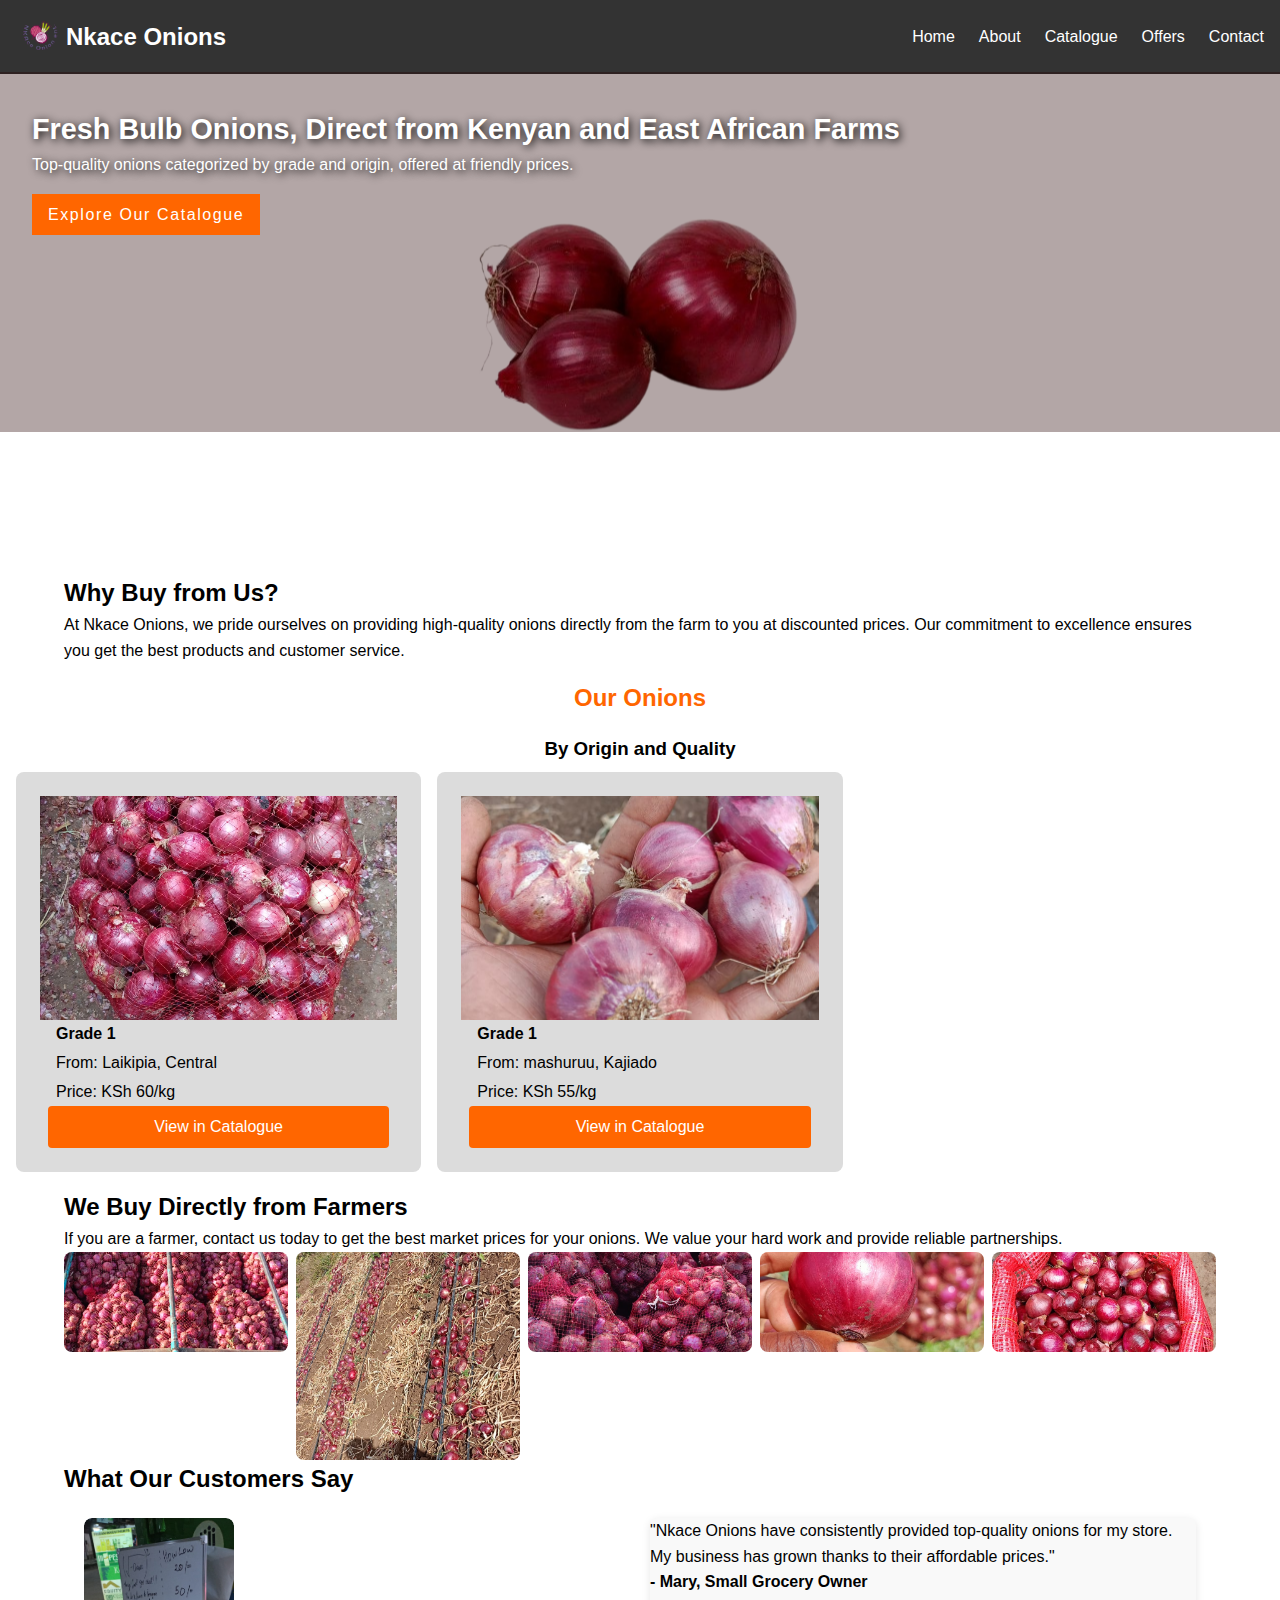
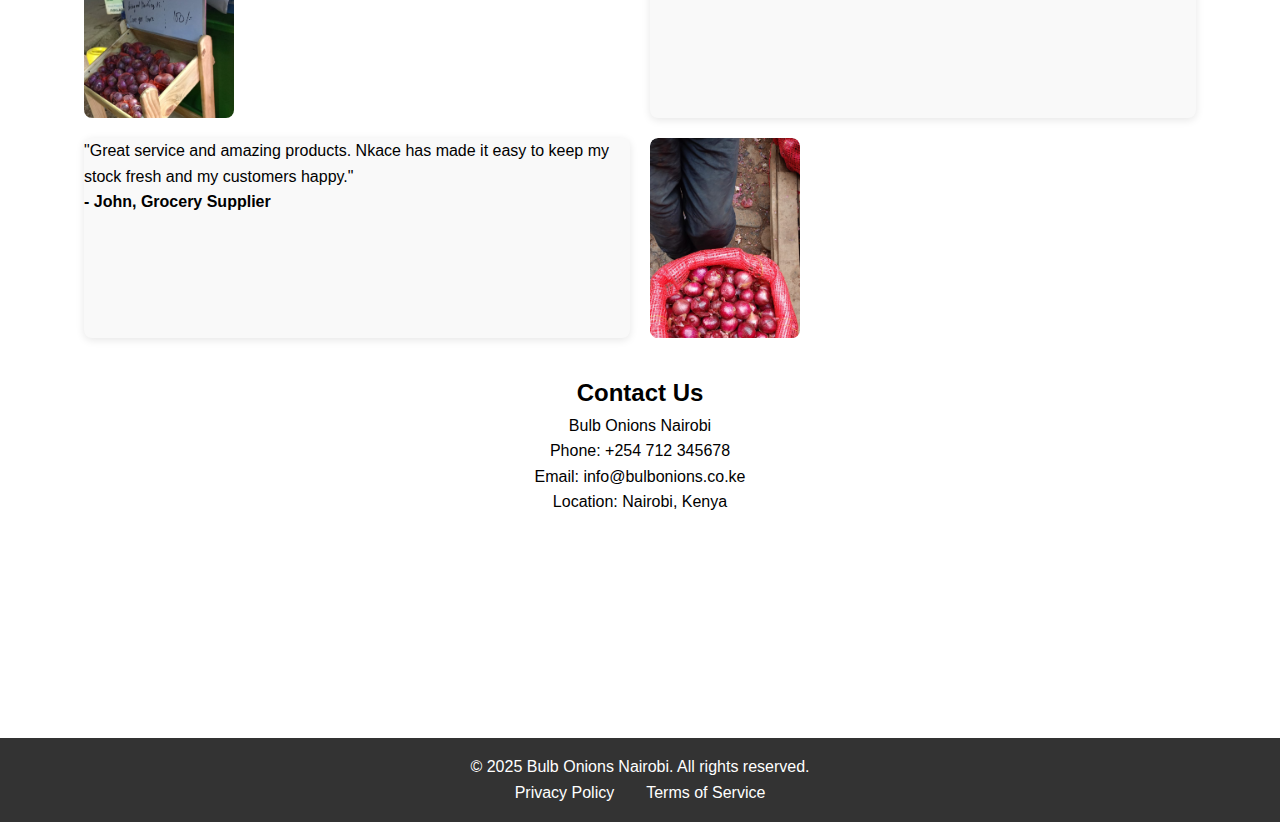
<file: store/index.html>
<!DOCTYPE html>
<html lang="en">
<head>
  <meta charset="UTF-8">
  <meta name="viewport" content="width=device-width, initial-scale=1.0">
  <meta name="description" content="Premium Bulb Onions from Nairobi, Kenya. Check out our onion catalogue and place your order!">
  <title>Bulb Onions Store</title>
  <link rel="stylesheet" href="styles.css">
</head>
<body>

  <!-- Header Section -->
  <header>
    <div class="logo">
      <img src="./assets/logobg.png" alt="Bulb Onions Logo">
      <h2>Nkace Onions</h2>
    </div>
    <nav>
      <ul id="menu">
        <li><a href="#home">Home</a></li>
        <li><a href="#about">About</a></li>
        <li><a href="#catalogue">Catalogue</a></li>
        <li><a href="#offers">Offers</a></li>
        <li><a href="#contact">Contact</a></li>
      </ul>
      <div id="menu-icon">&#9776;</div> <!-- Burger icon for mobile menu -->
    </nav>
  </header>

  <!-- Hero Section -->
  <section id="home" class="hero">
    <div class="hero-content">
      <h1>Fresh Bulb Onions, Direct from Kenyan and East African Farms</h1>
      <p>Top-quality onions categorized by grade and origin, offered at friendly prices.</p>
      <a href="#catalogue" class="btn hero-btn">Explore Our Catalogue</a>
    </div>
  </section>

  <!-- Welcome Section -->
  <section id="welcome" class="welcome container">
    <h2>Why Buy from Us?</h2>
    <p>At Nkace Onions, we pride ourselves on providing high-quality onions directly
        from the farm to you at discounted prices.
        Our commitment to excellence ensures you get the best products and customer service.
    </p>
  </section>

  <!-- Products Section -->
  <section id="catalogue" class="products">
    <h2>Our Onions</h2>
    <div class="product-category">
      <h3>By Origin and Quality</h3>
      <div class="product-grid">
        <!-- products to be inserted here -->
      </div>
    </div>
  </section>

  <!-- Buying Onions Section -->
  <section id="buy-from-us" class="buy-from-us container">
    <h2>We Buy Directly from Farmers</h2>
    <p>If you are a farmer, contact us today to get the best market prices for your onions. We value your hard work and provide reliable partnerships.</p>
    
    <div class="buying-images-grid">
      <article class="card wide"><img src="./assets/loading.jpeg" alt="Buying from farm 1" ></article>
      <article class="card big"><img src="./assets/drip.jpeg" alt="Buying from farm 2" ></article>
      <article class="card wide"><img src="./assets/Ndare.jpeg" alt="Buying from farm 3"></article>
      <!-- <article class="card big"><img src="./assets/stacks.jpeg" alt="Buying from farm 4"></article> -->
      <article class="card wide"><img src="./assets/hand.jpeg" alt="Buying from farm 4"></article>
      <article class="card wide"><img src="./assets/mua.jpeg" alt="Buying from farm 4"></article>
      <!-- <article class="card tall"><img src="./assets/kilo.jpeg" alt="Buying from farm 4"></article> -->
      <!-- <article class="card wide"><img src="./assets/bunch.jpeg" alt="Buying from farm 4"></article> -->
    </div>
  </section>

  <!-- Customer Feedback Section -->
  <section id="customer-feedback" class="feedback container">
    <h2>What Our Customers Say</h2>
    <div class="feedback-grid">

        <div class="image-1 contact-img">
            <img src="./assets/retail.jpeg"  />
        </div>

      <div class="feedback-card card-1">
        <p>"Nkace Onions have consistently provided top-quality onions for my store. My business has grown thanks to their affordable prices."</p>
        <h4>- Mary, Small Grocery Owner</h4>
      </div>

      <div class="image-2 contact-img">
        <img src="./assets/mua.jpeg"  />
    </div>

      <div class="feedback-card card-2">
        <p>"Great service and amazing products. Nkace has made it easy to keep my stock fresh and my customers happy."</p>
        <h4>- John, Grocery Supplier</h4>
      </div>
      <!-- Add more feedback as needed -->
    </div>
  </section>

  <!-- Location and Contact Section -->
  <section id="contact" class="contact">
    <h2>Contact Us</h2>
    <div class="contact-info">
      <p>Bulb Onions Nairobi</p>
      <p>Phone: +254 712 345678</p>
      <p>Email: info@bulbonions.co.ke</p>
      <p>Location: Nairobi, Kenya</p>
    </div>
    <div id="map">
      <!-- Embed Google Maps iframe here -->
      <iframe src="https://www.google.com/maps/embed?pb=!1m18!1m12!1m3!1d474.62943873010727!2d36.83166406686815!3d-1.287956046004159!2m3!1f0!2f0!3f0!3m2!1i1024!2i768!4f13.1!3m3!1m2!1s0x182f11258edbf3a5%3A0xc37e5f6e20a4af52!2sWakulima%20Market%20Nairobi!5e1!3m2!1sen!2ske!4v1736954396849!5m2!1sen!2ske" 
              width="400" 
              height="300" 
              style="border:0;" 
              allowfullscreen="" 
              loading="lazy" 
              referrerpolicy="no-referrer-when-downgrade">
      </iframe>
    </div>
  </section>

  <!-- Footer Section -->
  <footer>
    <div class="footer-content">
      <p>&copy; 2025 Bulb Onions Nairobi. All rights reserved.</p>
      <ul>
        <li><a href="#">Privacy Policy</a></li>
        <li><a href="#">Terms of Service</a></li>
      </ul>
    </div>
  </footer>

  <script src="./index.js" type="module"></script>
</body>
</html>
</file>
<file: store/styles.css>
/* General Reset */
* {
    margin: 0;
    padding: 0;
    box-sizing: border-box;
  }
  
  body {
    font-family: Arial, sans-serif;
    line-height: 1.6;
  }

  .container {
    width: 90vw;
    margin: 0 auto;
  }
  
  a {
    text-decoration: none;
    color: inherit;
  }
  
  /* Mobile-first: Header */
  header {
    background: #333;
    color: #fff;
    padding: 1rem;
    display: flex;
    justify-content: space-between;
    align-items: center;
  }
  
  header .logo {
    display: flex;
    align-items: center;
  }
  
  header .logo img {
    width: 50px;
  }
  
  header nav ul {
    list-style: none;
    display: none; /* Hidden by default for mobile */
    flex-direction: column;
  }
  
  header #menu-icon {
    font-size: 1.5rem;
    cursor: pointer;
  }
  
  header nav.active ul {
    display: flex;
  }
  
  /* Mobile-first: Hero Section */
  .hero {
    height: 40vh;
    background-image: url('./assets/hero-img.png');
    background-repeat: no-repeat;
    background-position: center;
    padding: 2rem;
    color: white;
  }

  .hero::before {
    content: '';
    position: absolute;
    top: 8%;
    left: 0;
    width: 100vw;
    height: 40vh;
    background: rgba(36, 0, 0, 0.349); /* Semi-transparent black layer */
    z-index: 1; /* Ensures the overlay stays above the background but below the text */
  }
  
  .hero .hero-content {
    position: relative; /* Ensure the text stays above the overlay */
    z-index: 2;
  }

  .hero-content h1, .hero-content p {
    text-shadow: 2px 2px 8px  black;
  }
  
  .hero h1 {
    font-size: 1.8rem;
    width: 80vw;
  }

  .hero-content p {
    font-weight: 500;
  }
  
  .hero .btn {
    display: inline-block;
    background: #ff6600;
    color: white;
    padding: 0.5rem 1rem;
    margin-top: 1rem;
    font-weight: 400;
    letter-spacing: 0.1em;
  }

  .hero .btn:hover, .hero .btn:focus {
    background: #8d3902;
  }
  
  /* Mobile-first: Product Section */
  .products {
    padding: 1rem;
  }
  
  .products h2 {
    text-align: center;
    color: #ff6600;
    margin-bottom: 1rem;
  }
  
  .product-category h3 {
    text-align: center;
    margin-bottom: 0.5rem;
  }
  
  .product-grid {
    display: grid;
    grid-template-columns: 1fr; /* Single column for mobile */
    gap: 1rem;
  }
  
  .product-card {
    background-color: gainsboro;
    border-radius: 8px;
    overflow: hidden;
    display: flex;
    flex-direction: column;
    height: 25rem; /* Set a fixed height for the card */
    padding: 0 0 0.5em 0;
  }
  
  .img-container {
    height: 30vh; /* Make the image container 50% of the card height */
    overflow: hidden;
  }
  
  .img-container img {
    width: 100%;
    height: 100%;
    object-fit: cover; /* This ensures the image fills the container while maintaining aspect ratio */
  }
  
  .product-card h4, .product-card p {
    margin: 0.1rem 1rem;
  }
  
  .product-card .btn {
    display: inline-block;
    background-color: #ff6600;
    color: white;
    padding: 0.5rem 1rem;
    margin: 0 0.5rem;
    text-align: center;
    border-radius: 4px;
  }

  .buying-images-grid {
    display: grid;
    grid-template-columns: repeat(auto-fit, minmax(80px, 1fr)); /* 2 images per row */
    gap: 0.5em;
    grid-auto-rows: 100px;
    grid-auto-flow: dense;
  }

  .tall {
    grid-row: span 2;
  }

  .big {
    grid-column: span 2;
    grid-row: span 2;
  }

  .wide {
    grid-column: span 2;
  }

  .card {
    display: flex;
    justify-content: center;
    align-items: center;
    font-size: 2em;
    color: #ffeead;
}
  
  .buying-images-grid img {
    width: 100%;
    height: 100%;
    object-fit: cover;
    border-radius: 3px;
    border-radius: 8px;
  }


  .contact-img {
    height: 200px;
    width: 150px;
    overflow: hidden;
    border-radius: 0.5rem;
  }

  .contact-img img {
    width: 100%;
    object-position: center;
    object-fit: contain;
    border-radius: 0.5rem;
  }
  
  .feedback-grid {
    display: grid;
    grid-template-areas: 
        ".... .... .... ....."
        ".... img1 card1 ...."
        ".... card2 img2 ...."
        ".... .... .... ....."
    ;
    gap: 20px;
  }

  .image-1 {
    grid-area: img1;
  }

  .image-2 {
    grid-area: img2;
  }

  .card-1 {
    grid-area: card1;
  }

  .card-2 {
    grid-area: card2;
  }
  
  .feedback-card {
    background-color: #f9f9f9;
    border-radius: 8px;
    box-shadow: 0px 2px 8px rgba(0, 0, 0, 0.1);
  }
  
  
  
  /* Mobile-first: Contact Section */
  .contact {
    padding: 1rem;
    text-align: center;
  }
  
  #map iframe {
    width: 100%;
    height: 200px;
    border: none;
  }
  
  /* Mobile-first: Footer */
  footer {
    background: #333;
    color: white;
    text-align: center;
    padding: 1rem;
  }
  
  footer ul {
    list-style: none;
    display: flex;
    justify-content: center;
    gap: 1rem;
  }
  
  footer ul li a {
    color: white;
  }
  

  /* Tablet and Desktop Styles */
@media (min-width: 768px) {

    /* Header */
    header nav ul {
      display: flex; /* Show the menu by default on larger screens */
      flex-direction: row;
      gap: 1.5rem;
    }
    
    #menu-icon {
      display: none; /* Hide the burger icon on larger screens */
    }
  
    /* Hero Section */
    .hero {
      height: 500px;
    }
  
    .hero h2 {
      font-size: 2.5rem;
    }
  
    /* Products Section */
    .product-grid {
      grid-template-columns: repeat(2, 1fr); /* Two columns for tablets and up */
    }
  }
  
  @media (min-width: 1024px) {
  
    /* Products Section */
    .product-grid {
      grid-template-columns: repeat(3, 1fr); /* Three columns for desktops */
    }
    
    .product-card {
      padding: 1.5rem;
    }
  
    /* Footer */
    footer ul {
      gap: 2rem;
    }
  }
</file>
